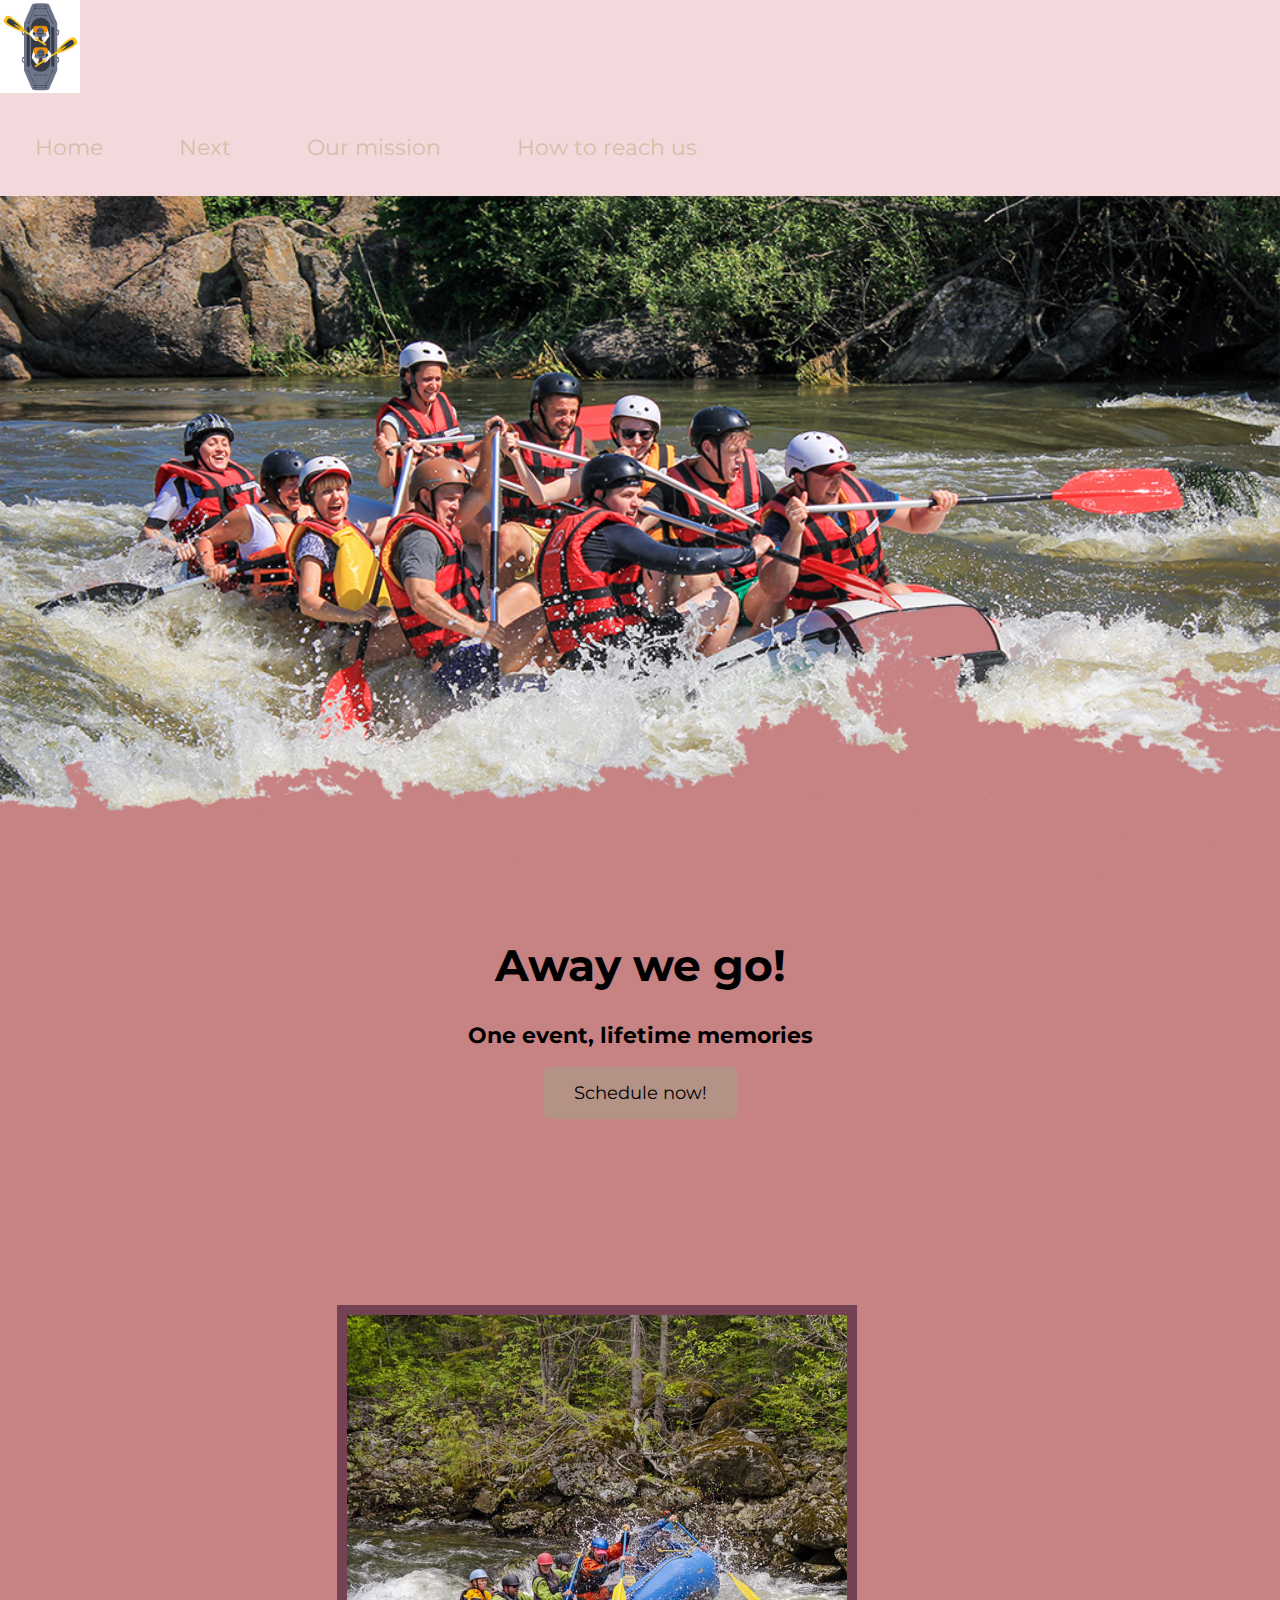
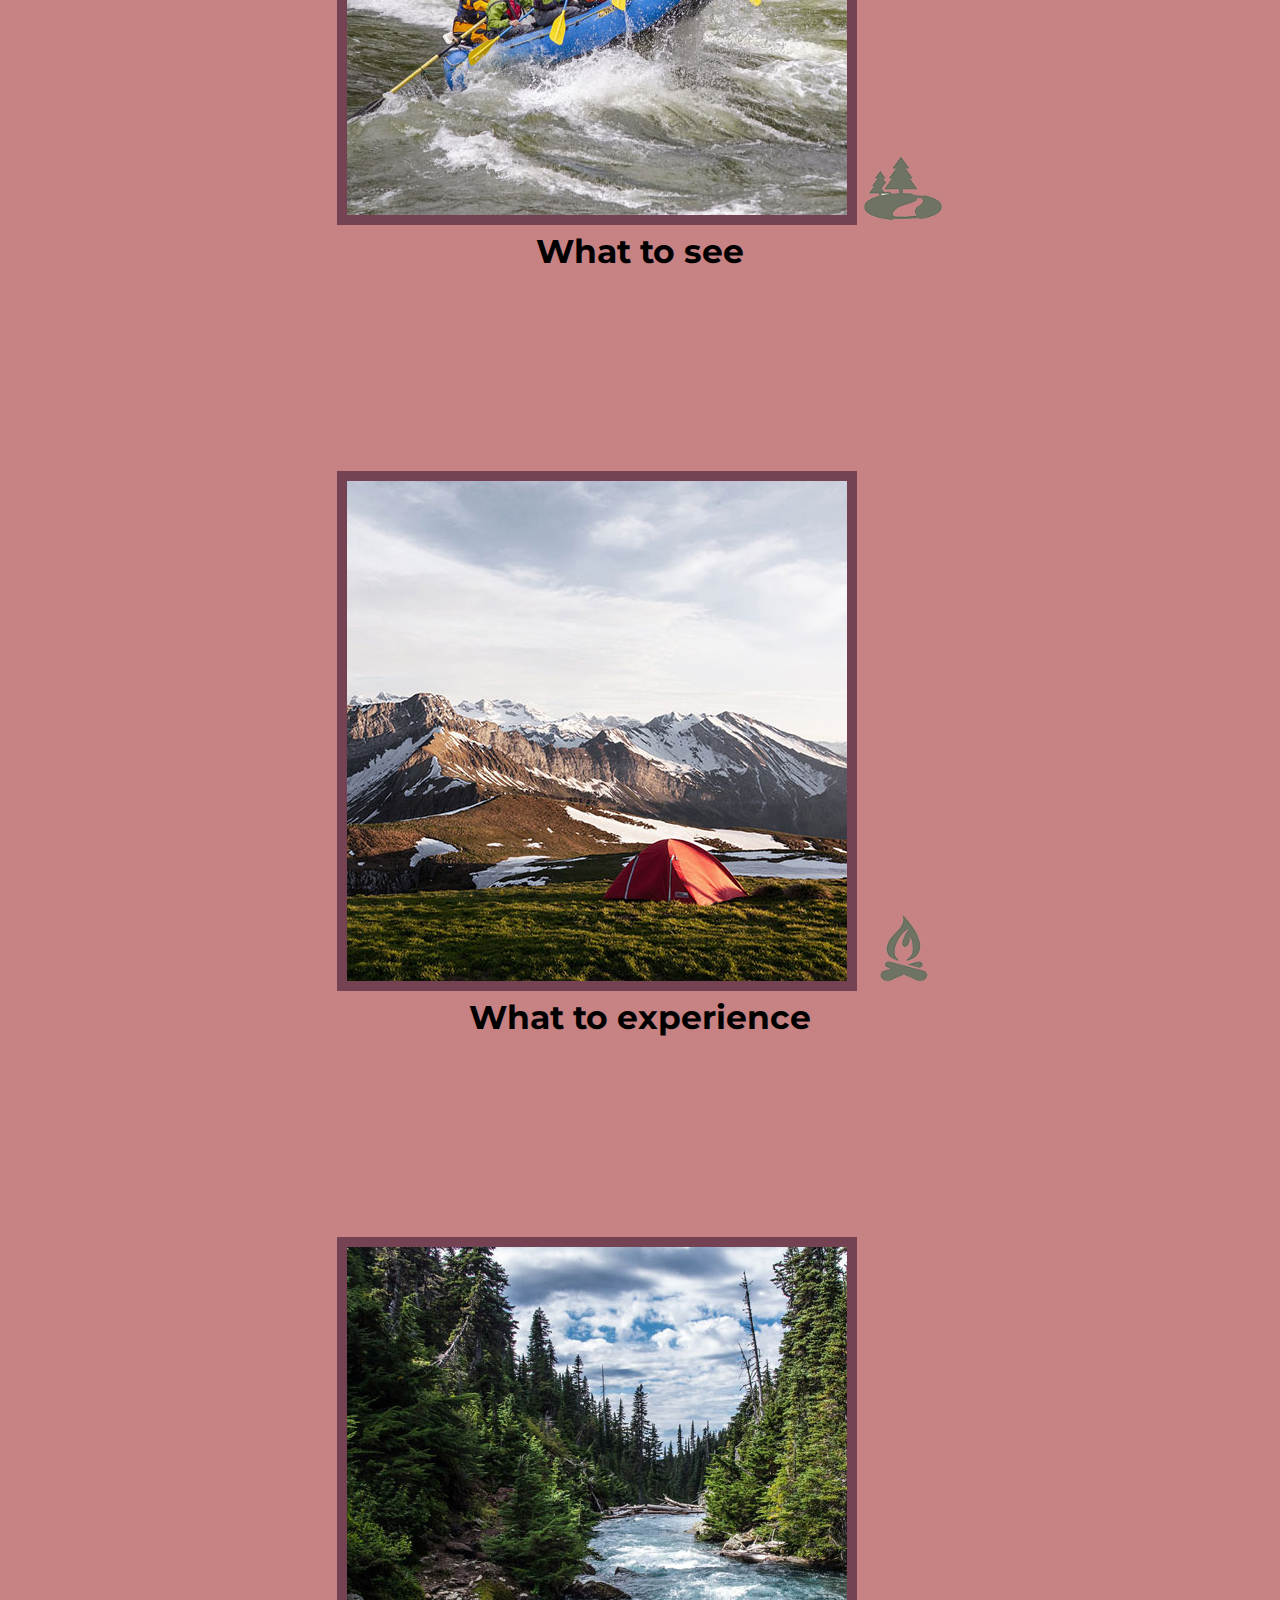
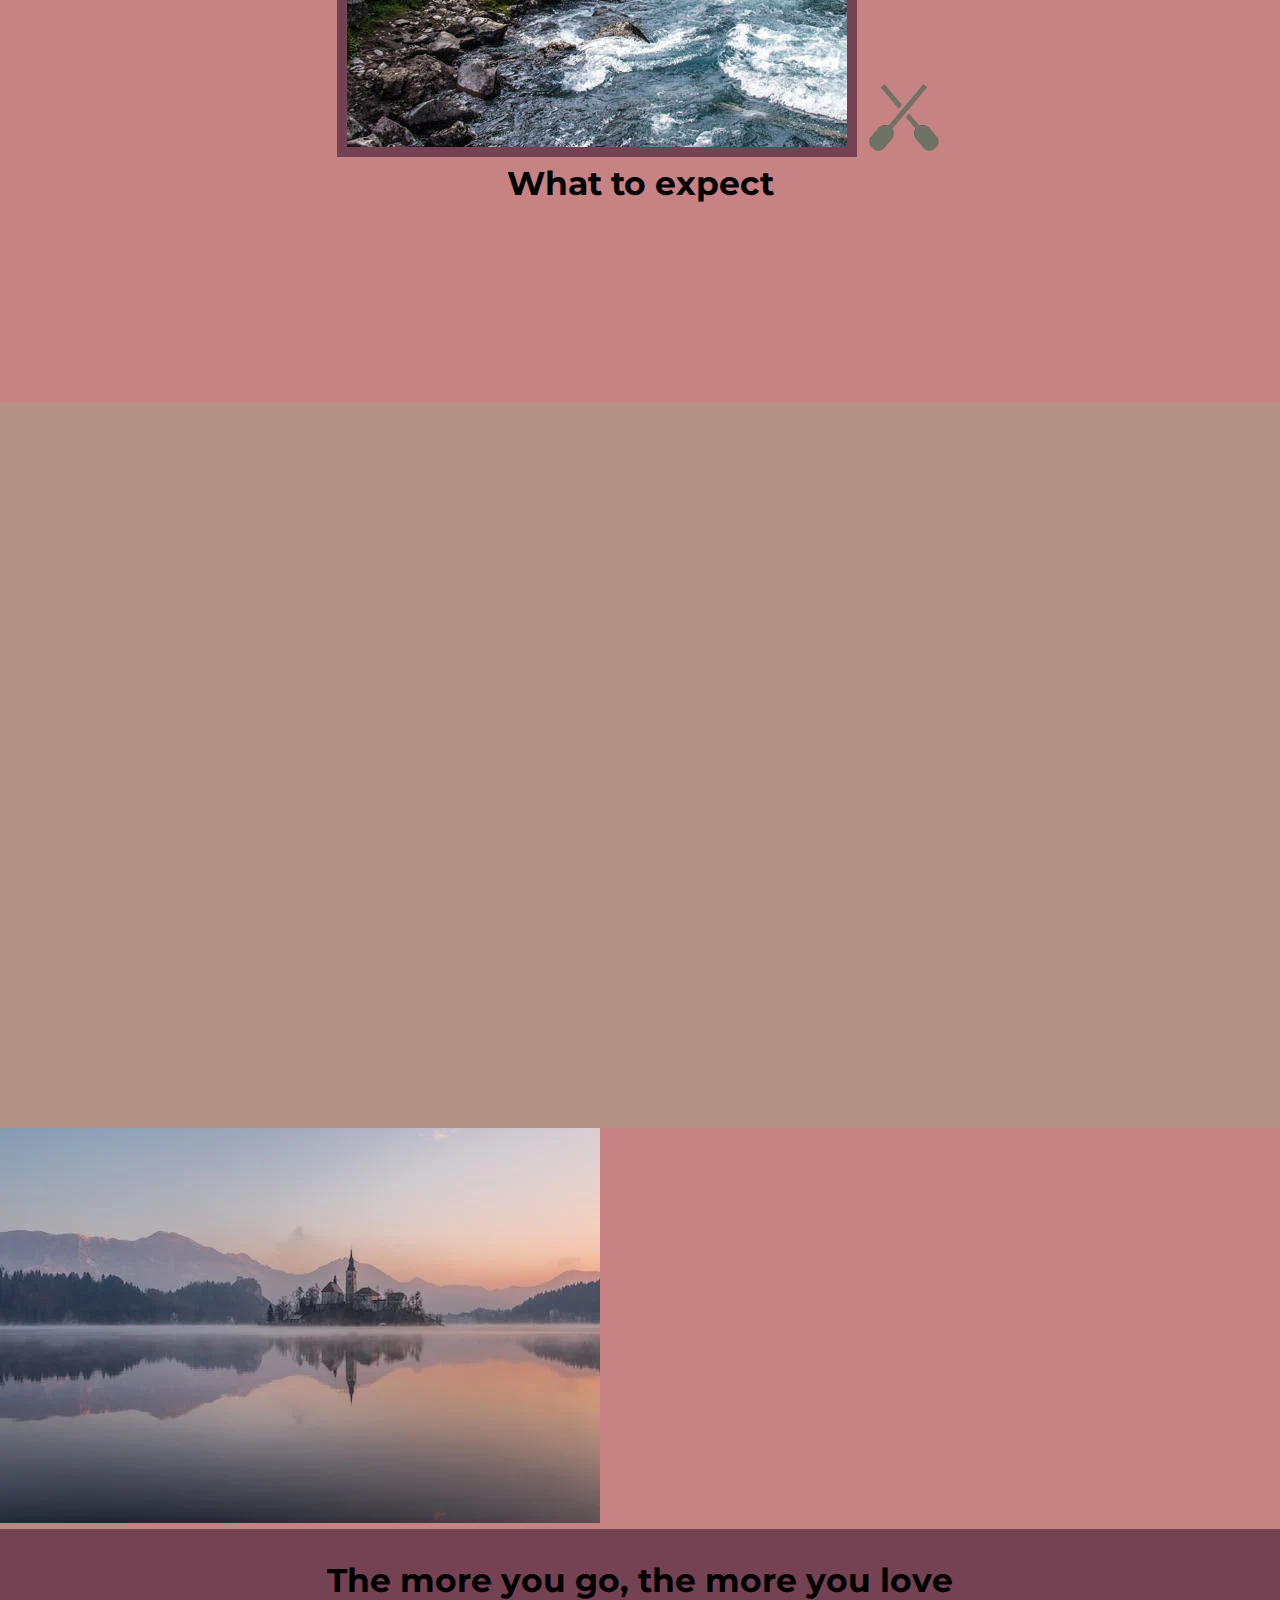
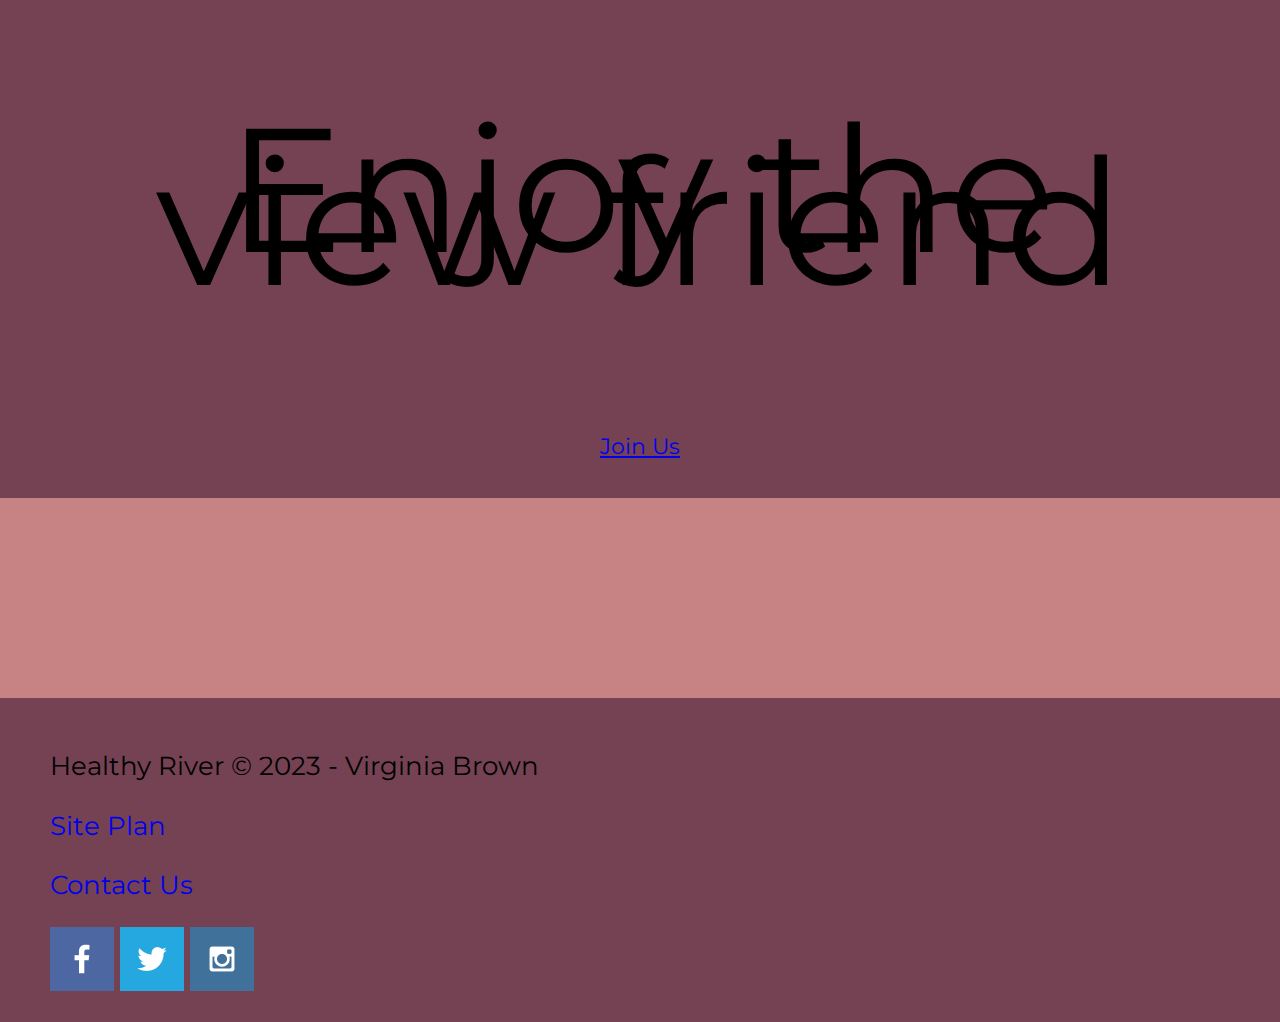
<file: wwr/index.html>
<!DOCTYPE html>
<html lang="en">
<head>

<meta charset="UTF-8">
<meta http-equiv="X-UA-Compatible" content="IE=edge">
<meta name="viewport" content="width=device-width, initial-scale=1.0">
<title>Healthy River Home</title>
<link rel="stylesheet" href="styles/style.css">
</head>
<body>
<div id="content">
<header>
<a id="logo_link" href="index.html">
<img class="logo" src="images/logo_image.png" alt="Healthy River Logo">
</a>
<nav>
<a href="index.html">Home</a>
<a href="#">Next</a>
<a href="site-plan-rafting.html">Our mission</a>
<a href="contactus.html">How to reach us</a>
</nav>
</header>
<div id="hero">
<div id="hero-box">
<img id="hero-img" src="images/hero_transparency_1024.png" alt="People enjoying white water rafting">
</div>
<section id="hero-msg">
<h1 class="home-title">Away we go!</h1>
<h4>One event, lifetime memories </h4>
<div class='button-box'>
<a class='book' href="contactus.html">Schedule now!</a>
</div>
</section>
</div>
<main class="home-grid">
<section class="rivers-card">
<img class="card-img" src="images/rapids.jpg" alt="river in forest">
<img class="icon" src="images/river_icon.png" alt="river icon">
<h2>What to see</h2>
</section>
<section class="camping-card">
<img class="card-img" src="images/camping.jpg" alt="tent in mountains">
<img class="icon" src="images/fire_icon.png" alt="fire icon">
<h2>What to experience</h2>
</section>
<section class="rapids-card">
<img class="card-img" src="images/rivers.jpg" alt="rafting boat">
<img class="icon" src="images/oars.png" alt="oars icon">
<h2>What to expect</h2>
</section>
<div id="background">
</div>
<img class="mountains" src="images/pretty_sunset.webp" alt="Misty mountains">
<section class="msg">
<h2>The more you go, the more you love</h2>
<p>Enjoy the view friend </p>
<a class="Join Here" href="rivers.html">Join Us</a>
</section>
</main>
<footer>
<p>Healthy River &copy; 2023 - Virginia Brown</p>
<p><a href="site-plan-rafting.html">Site Plan</a></p>
<p><a href="contactus.html">Contact Us</a></p>
<div class="social">
<a href="https://facebook.com"target="_blank">
<img src="images/facebook.png" alt="fb icon">
</a>
<a href="https://twitter.com" target="_blank">
<img src="images/twitter.png" alt="twitter icon">
</a>
<a href="https://instagram.com"target="_blank">
<img src="images/instagram.png" alt="instagram icon">
</a>
</div>
</footer>
</div>
</body>
</html>
</file>
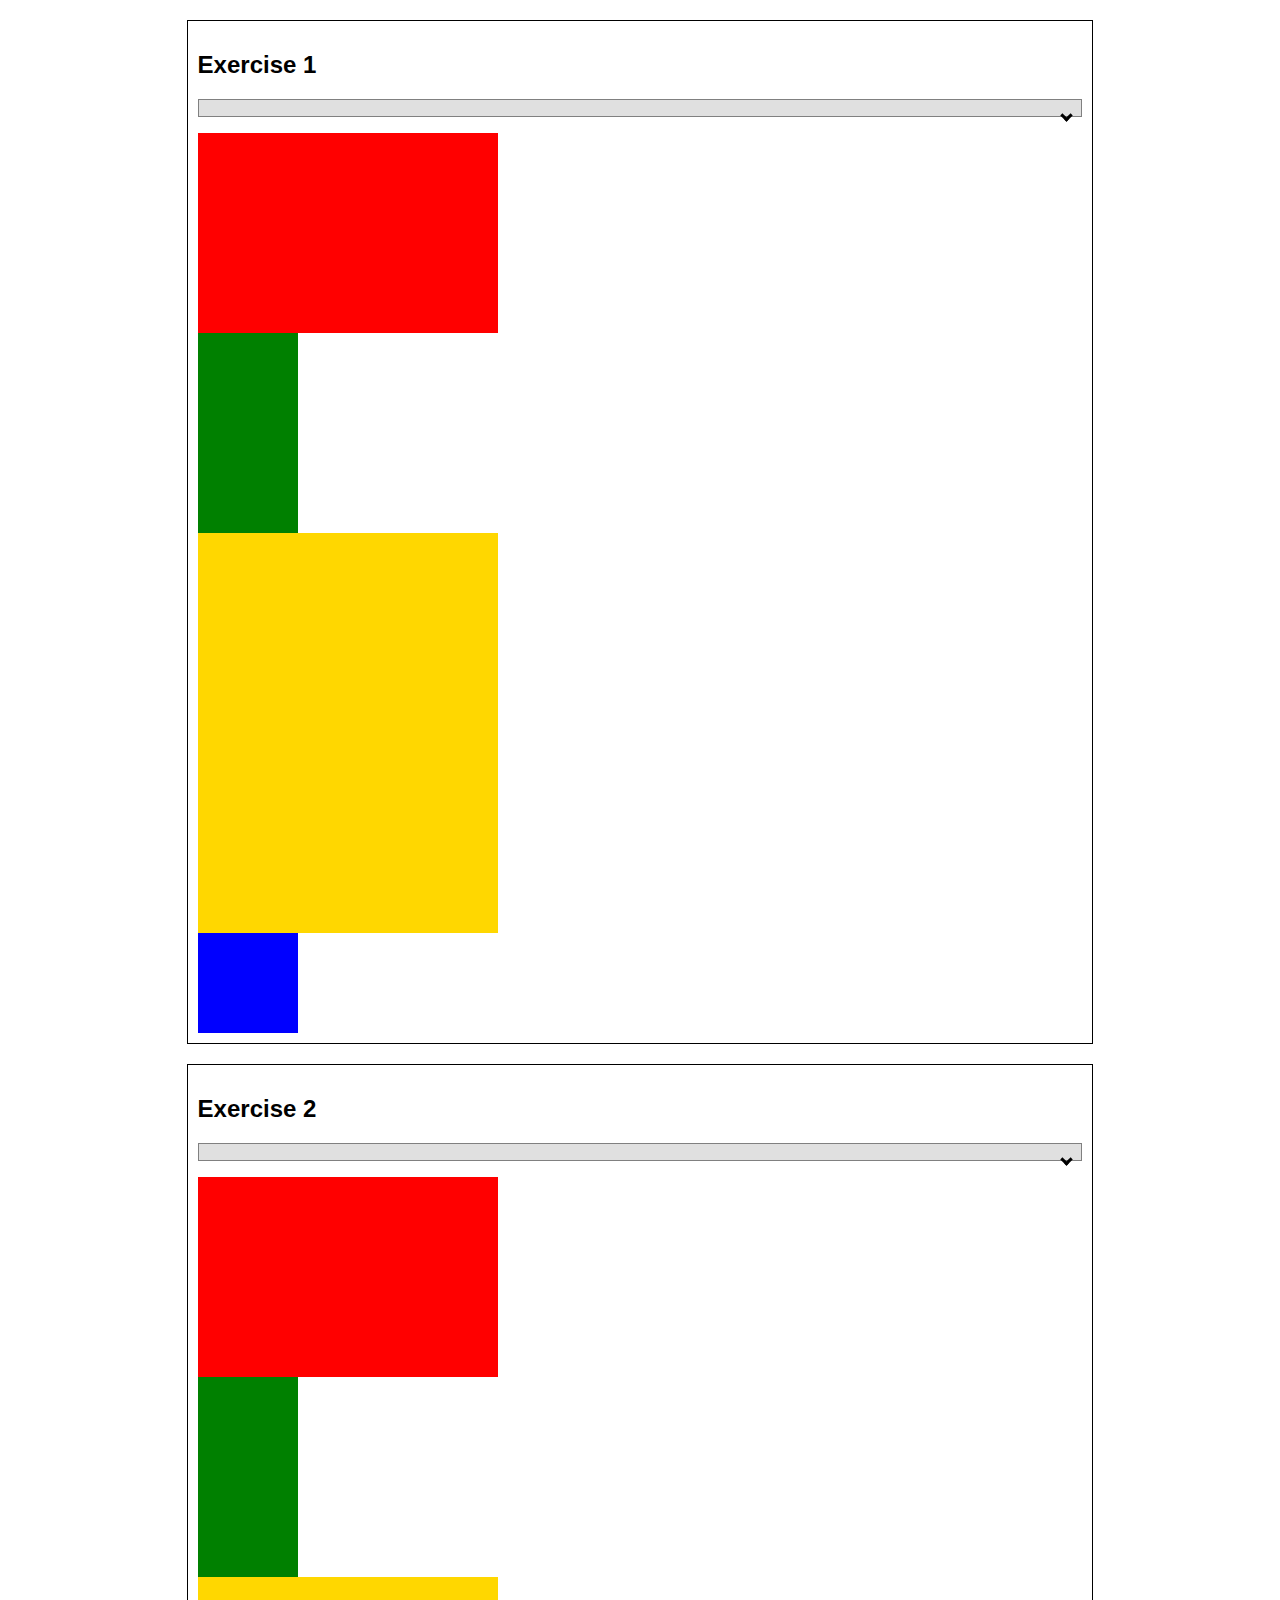
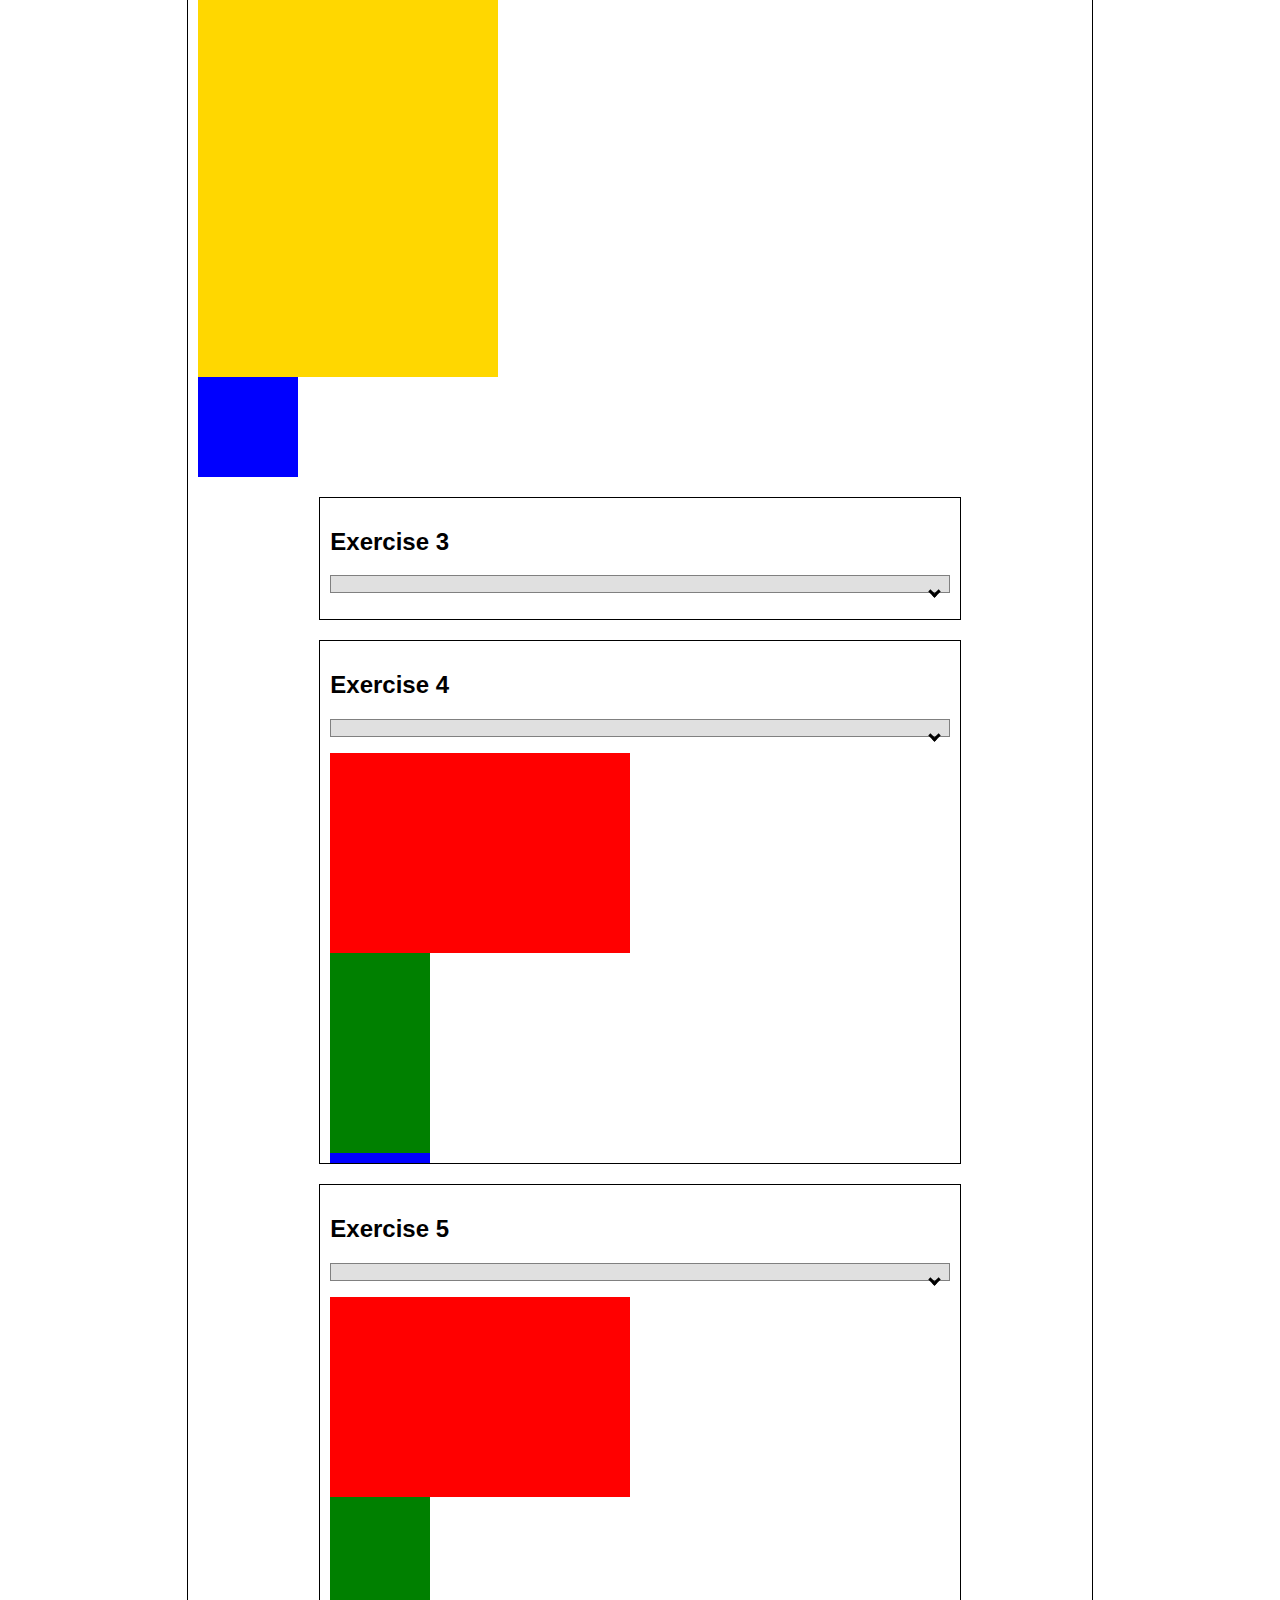
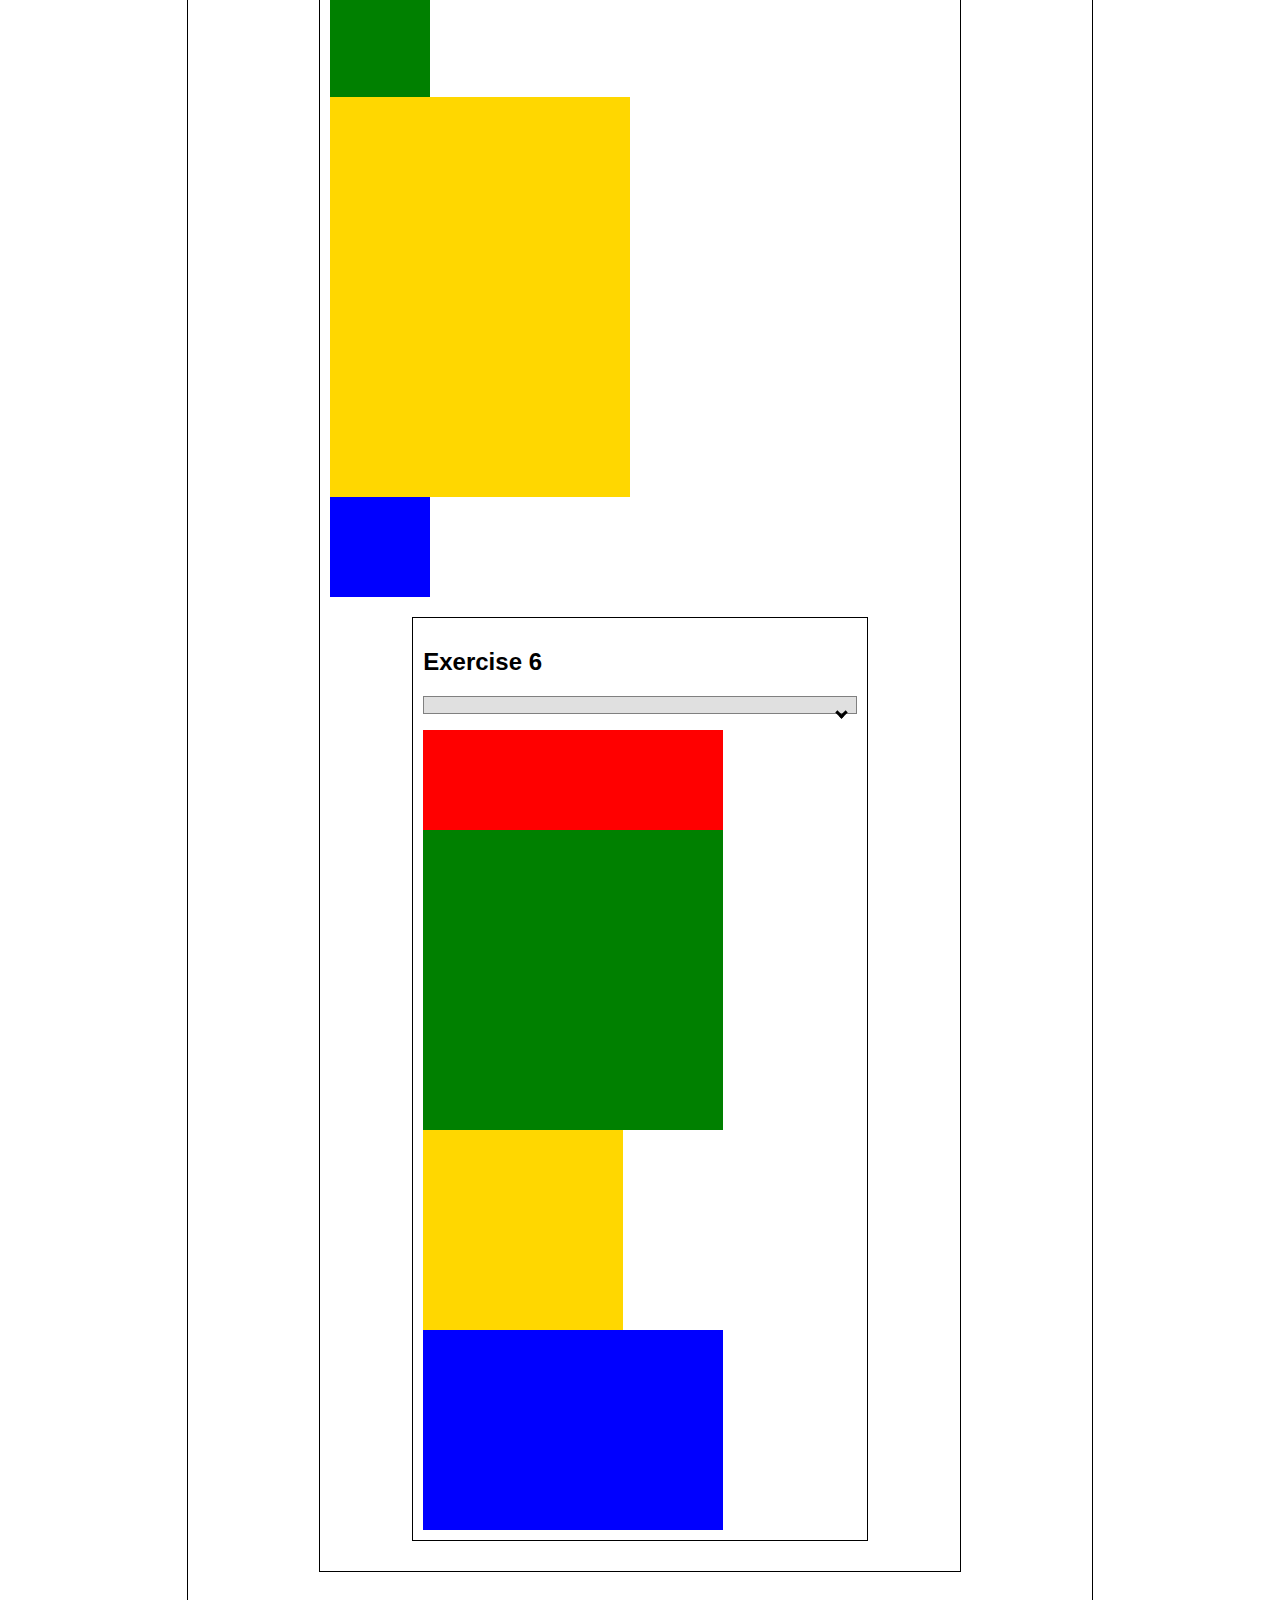
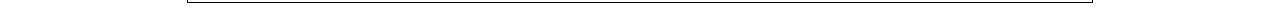
<file: positioning.html>
<!DOCTYPE html>
<html lang="en">
<head>
    <meta charset="UTF-8">
    <meta name="viewport" content="width=device-width, initial-scale=1.0">
    <link rel="stylesheet" href="positionstyles.css">
    <title>CSS Exercises</title>
</head>
<body>
    <div class="activity">
        <h2>Exercise 1</h2>
        <section class="hint">
            <input type="checkbox">
            <i></i>
        </section>
        <div class="content1">
            <div class="red1"></div>
            <div class="green1"></div>
            <div class="green1"></div>
            <div class="yellow1"></div>
            <div class="yellow1"></div>
            <div class="blue1"></div>
        </div>
    </div>
    <div class="activity">
        <h2>Exercise 2</h2>
        <section class="hint">
            <input type="checkbox">
            <i></i> 
            </section>
            <div class="content1">
                <div class="red1"></div>
                <div class="green1"></div>
                <div class="green1"></div>
                <div class="yellow1"></div>
                <div class="yellow1"></div>
                <div class="blue1"></div>
    </div>
    <div class="activity">
        <h2>Exercise 3</h2>
        <section class="hint">
            <input type="checkbox">
            <i></i>
            <div>
                </div>
        <div class="content3">
            <div class="red3"></div>
            <div class "green3"></div>
            <div class="yellow3"></div>
            <div class="blue3"></div>
        </div>
    </div>
    <div class="activity">
        <h2>Exercise 4</h2>
        <section class="hint">
            <input type="checkbox">
            <i></i>
            </section>
        <div class="content4">
            <div class="red4"></div>
            <div class="green4"></div>
            <div class "yellow4"></div>
            <div class="blue4"></div>
        </div>
    </div>
    <div class="activity">
        <h2>Exercise 5</h2>
        <section class="hint">
            <input type="checkbox">
            <i></i>
            </section>
            <div class="content1">
                <div class="red1"></div>
                <div class="green1"></div>
                <div class="green1"></div>
                <div class="yellow1"></div>
                <div class="yellow1"></div>
                <div class="blue1"></div>        
    </div>
    <div class="activity">
        <h2>Exercise 6</h2>
        <section class="hint">
            <input type="checkbox">
            <i></i>
        </section>
        <div class="content6">
            <div class="red6"></div>
            <div class="green6"></div>
            <div class="yellow6"></div>
            <div class="blue6"></div>
        </div>
    </div>
</body>
</html>
</file>
<file: wwr/styles/style.css>
@import url('https://fonts.googleapis.com/css2?family=Agbalumo&family=Montserrat&family=Roboto:wght@100&display=swap');
#content {
    max-width: 1600px;
    margin: 0 auto;

}

nav {
    text-align: left;

}

nav a {
    display: inline-block;
    text-decoration: none;
    color: #D7BEA8;
    text-align: center;
    padding: 35px;
  
}


#hero-msg h1{
    text-align: center;
}

#hero-msg h4{
    text-align: center;
}

.button-box{
    text-align: center;
}

main section{
    text-align: center;
}
main section img {
    box-sizing: border-box;
}
#background{
    height: 725px;
}

.rivers-card, .camping-card, .rapids-card {
    margin: 200px 0;
}
.card-img {
    border: 10px solid #744253;
}
body{
    background-color: #C78283;
    font-family: "Agbalmo", "Montserrat",  sans-serif;
    font-size: 22px;
    margin: 0;
    padding: 0;

}
h2 {
    margin: 0;
}
header{
    background-color: #F3D9DC;
}

.nav a:hover{
    background-color: #D7BEA8;
    color: #FFFFFF;

}

.home-title{
    font-size: 2em;
    font-family: "Agbalmo", "Montserrat",  sans-serif;
    margin-top: 10px;
}

.book, .join{

    background-color: #B49286;
    color: black;
    text-decoration: none;
font-size: 18px;
padding: 15px 30px;
margin-top: 50px;
border-radius: 5px;

}
.join:hover{ 
background-color: #744253;
}

#background{
    background-color: #B49286;

}

.msg{
    background-color: #744253;
    line-height: 1.5em;
    padding: 35px
}
.msg p {
    font-size: 8em;
    padding-bottom: 15px;
}

footer{
background-color: #744253;
padding: 25px 50px;
margin-top: 200px;
}
.logo {
    width: 80px;
}
#logo_link {
    padding-top: 5px;
}
.icon {
    width: 80px;
    padding-top: 10px;
}

#hero-img {
    width: 100%;
}
nav a {
    padding: 35px;
}

footer a {
    text-decoration: none;
}

nav a:hover,v 
.book:hover,
footer a:hover {
    text-decoration: underline;
}
footer p {
    font-size: 1.2em;
}
footer.social img {
    padding-top: 15px;
}
</file>
<file: positionstyles.css>
.content1 {
 
}
.red1 { 
width: 300px; 
height: 200px; 
background-color: red; 
} 
.green1 {
width: 100px; 
height: 100px; 
background-color: green; 
} 
.yellow1 {
width: 300px; 
height: 200px; 
background-color: gold; 
} 
.blue1 {
width: 100px; 
height: 100px; 
background-color: blue; 
} 

.content2 {

}
.red2 {
width: 300px; 
height: 200px; 
background-color: red; 
} 
.green2 { 
width: 100px; 
height: 100px; 
background-color: green; 
 } 
.yellow2 {
width: 300px; 
height: 200px; 
background-color: gold; 
} 
.blue2 {
width: 100px; 
height: 100px; 
background-color: blue; 
} 

.content3 {
}
.red3 {
width: 300px; 
height: 200px; 
background-color: red; 
 } 
.green3 {
width: 200px; 
height: 100px; 
background-color: green;
 } 
.yellow3 {
width: 300px; 
height: 200px; 
background-color: gold; 
 } 
.blue3 {
width: 100px;
height: 200px; 
background-color: blue; 
 } 
.content4 {
    height: 400px;
}
.red4 {
width: 300px; 
height: 200px; 
background-color: red; 
 } 
.green4 {
width: 100px; 
height: 200px; 
background-color: green; 
} 
.yellow4 {
width: 300px; 
height: 100px; 
background-color: gold; 
 } 
.blue4 {
width: 100px; 
height: 200px; 
background-color: blue; 
 } 

 .content5 {

     height: 400px;
}
.red5 { 
width: 300px; 
height: 100px; 
background-color: red; 
 } 
.green5 { 
width: 100px; 
height: 200px; 
background-color: green; 

 } 
.yellow5 {
width: 300px; 
height: 100px; 
background-color: gold; 

} 
.blue5 {
width: 100px; 
height: 200px; 
background-color: blue; 
 } 
 .content6 {
}
.red6 {
width: 300px; 
height: 100px; 
background-color: red; 
} 
.green6 {
width: 300px; 
height: 300px; 
background-color: green; 
 } 
.yellow6 {
width: 200px; 
height: 200px; 
background-color: gold; 
} 
.blue6 {
width: 300px; 
height: 200px; 
background-color: blue; 
} 

/* Do not make any changes below here */
 .activity {
width: 70%; 
margin: 20px auto; 
font-family: Arial, sans-serif; 
border: 1px solid black; 
padding: 10px; 
clear:both; 
overflow: auto;
} 

.hint {
border: 1px solid grey;
background: #e0e0e0;
padding: .5em;
position: relative;
margin: 1em 0;
}
.hint h3 {
margin: 0;
}
.hint:hover {
background: #d0d0d0;
}
.hint > div {
display: none;
}

.hint input[type=checkbox] {
position: absolute;
width: 100%;
height: 100%;
opacity: 0;
z-index: 1;
cursor: pointer;
}

.hint input[type=checkbox]:checked ~ div {
display: block;
}

.hint i {
position: absolute;
transform: translate(-6px, 0);
margin-top: 16px;
right: 10px;
top: -3px;
}
.hint i:before, .hint i:after {
content: "";
position: absolute;
background-color: black;
width: 3px;
height: 9px;
}
.hint i:before {
transform: translate(2px, 0) rotate(45deg);
}
.hint i:after {
transform: translate(-2px, 0) rotate(-45deg);
}

.hint input[type=checkbox]:checked ~ i:before {
transform: translate(-2px, 0) rotate(45deg);
}
.hint input[type=checkbox]:checked ~ i:after {
transform: translate(2px, 0) rotate(-45deg);
}
.hint a {
position: relative;
z-index: 1;
}
</file>
